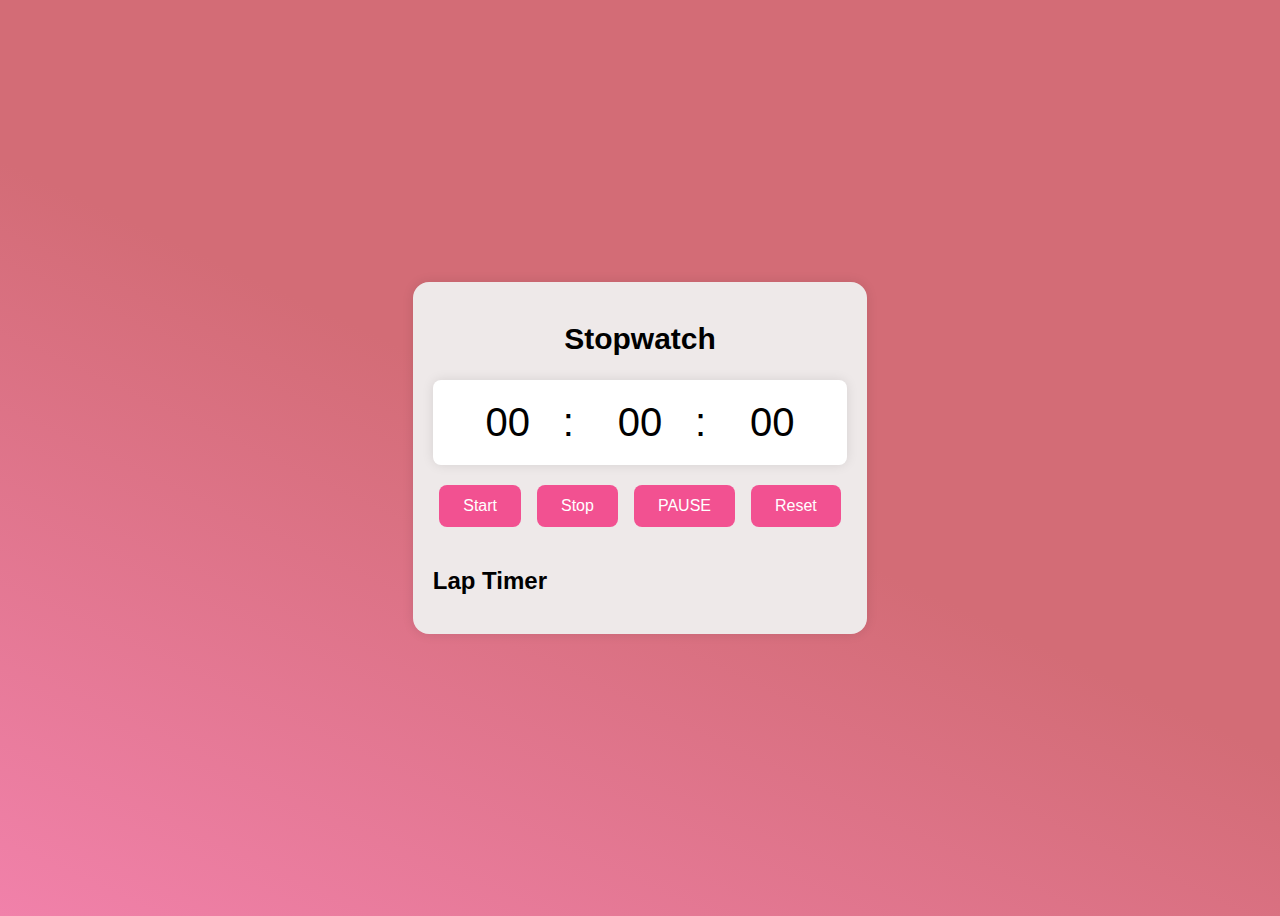
<file: 01-stopwatch/index.html>
<!DOCTYPE html>
<html lang="en">
<head>
    <meta charset="UTF-8">
    <title>Title</title>
    <link rel="stylesheet" href="style.css">
</head>
<body>
<div class="container">
    <h1 class="title">Stopwatch</h1>
    <div class="stopwatch">
        <div class="timer">
            <span id="minutes">00</span>:
            <span id="seconds">00</span>:
            <span id="milliseconds">00</span>
        </div>
        <div class="controls">
            <button id="startBtn">Start</button>
            <button id="stopBtn">Stop</button>
            <button id="pauseBtn">PAUSE</button>
            <button id="resetBtn">Reset</button>
        </div>
        <div class="laps">
            <h2 class="lap-title">Lap Timer</h2>
            <ul id="laplist"></ul>
        </div>
    </div>
</div>
<script src="script.js"></script>
</body>
</html>
</file>
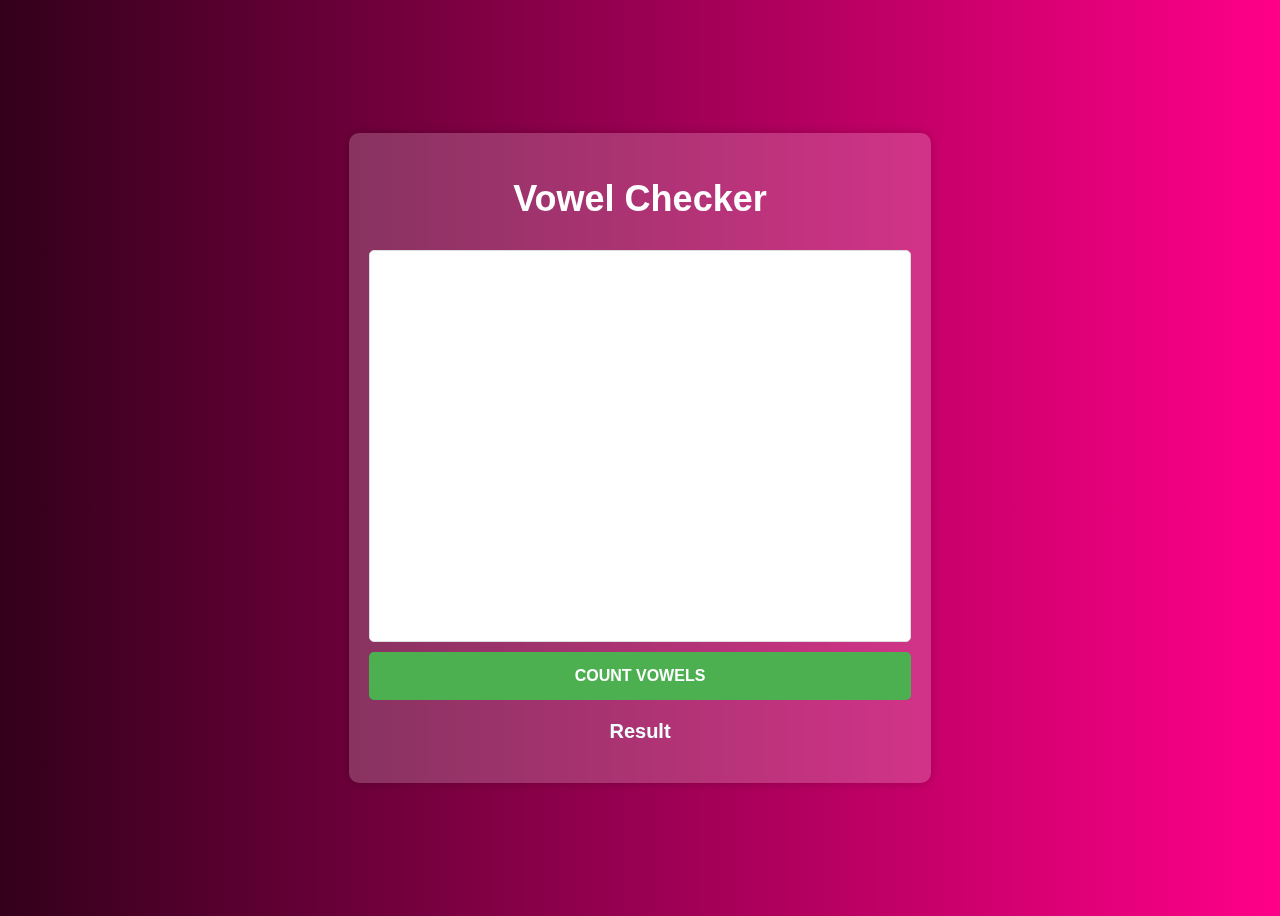
<file: 02-vowels/index.html>
<!DOCTYPE html>
<html lang="en">
<head>
    <meta charset="UTF-8">
    <title>Title</title>
    <link rel="stylesheet" href="style.css">
</head>
<body>
    <div class="container">
        <h1>Vowel Checker</h1>
        <textarea name="" id="inputText" placeholder="Enter your text here">

        </textarea>
        <button onclick="checkVowels()">Count Vowels</button>
        <p id="result">Result</p>
    </div>
<script src="script.js"></script>
</body>
</html>
</file>
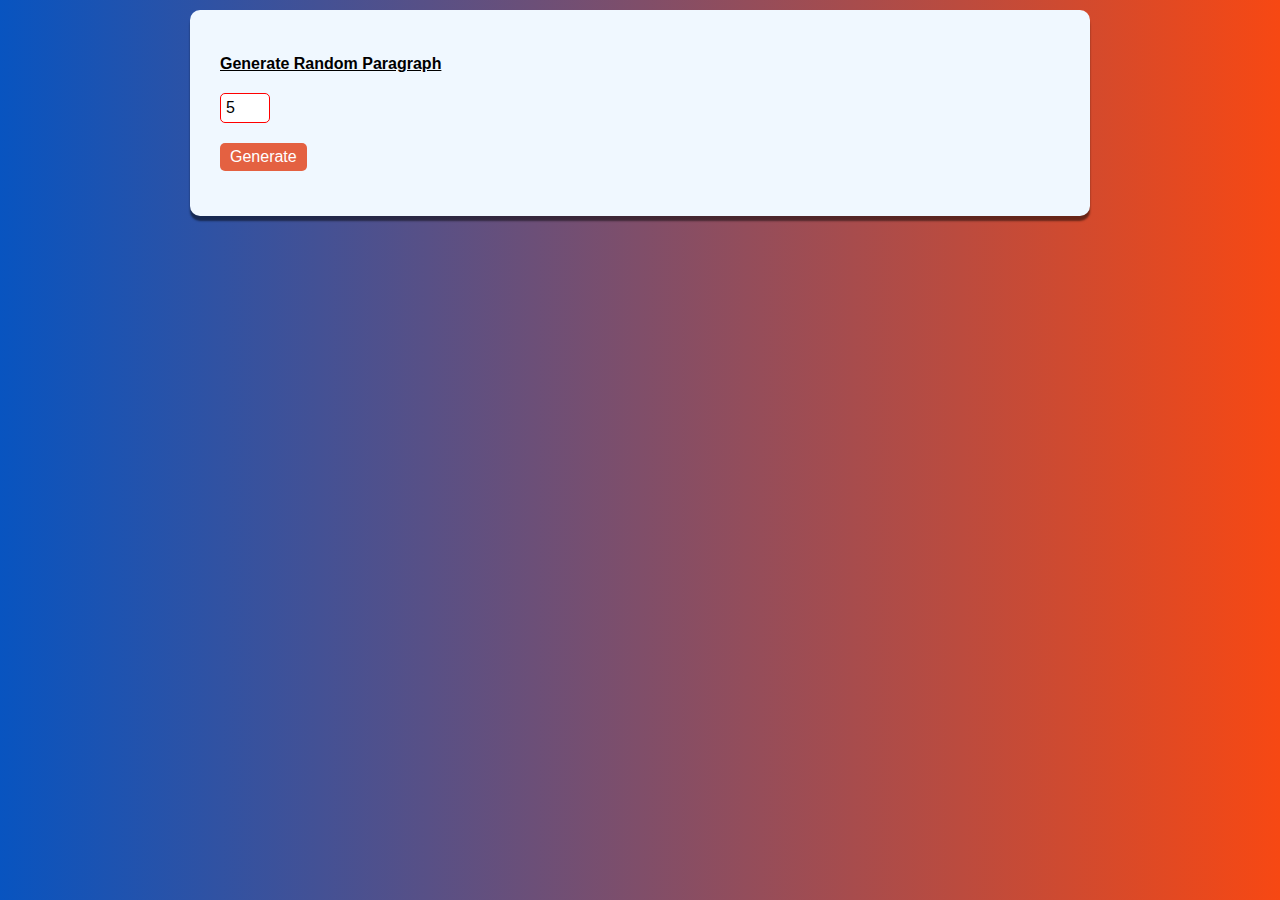
<file: 03-paragraph-generator/index.html>
<!DOCTYPE html>
<html lang="en">
<head>
    <meta charset="UTF-8">
    <title>Title</title>
    <link rel="stylesheet" href="style.css">
</head>
<body>
    <div class="card">
        <div class="row">
            <div>
                <label for="items">Generate Random Paragraph</label>
            </div>
            <div>
                <input type="number" value="5" id="items">
            </div>
            <div>
                <button onclick="generate()">Generate</button>
            </div>
        </div>
        <div class="row" id="data"></div>
    </div>
<script src="script.js"></script>
</body>
</html>
</file>
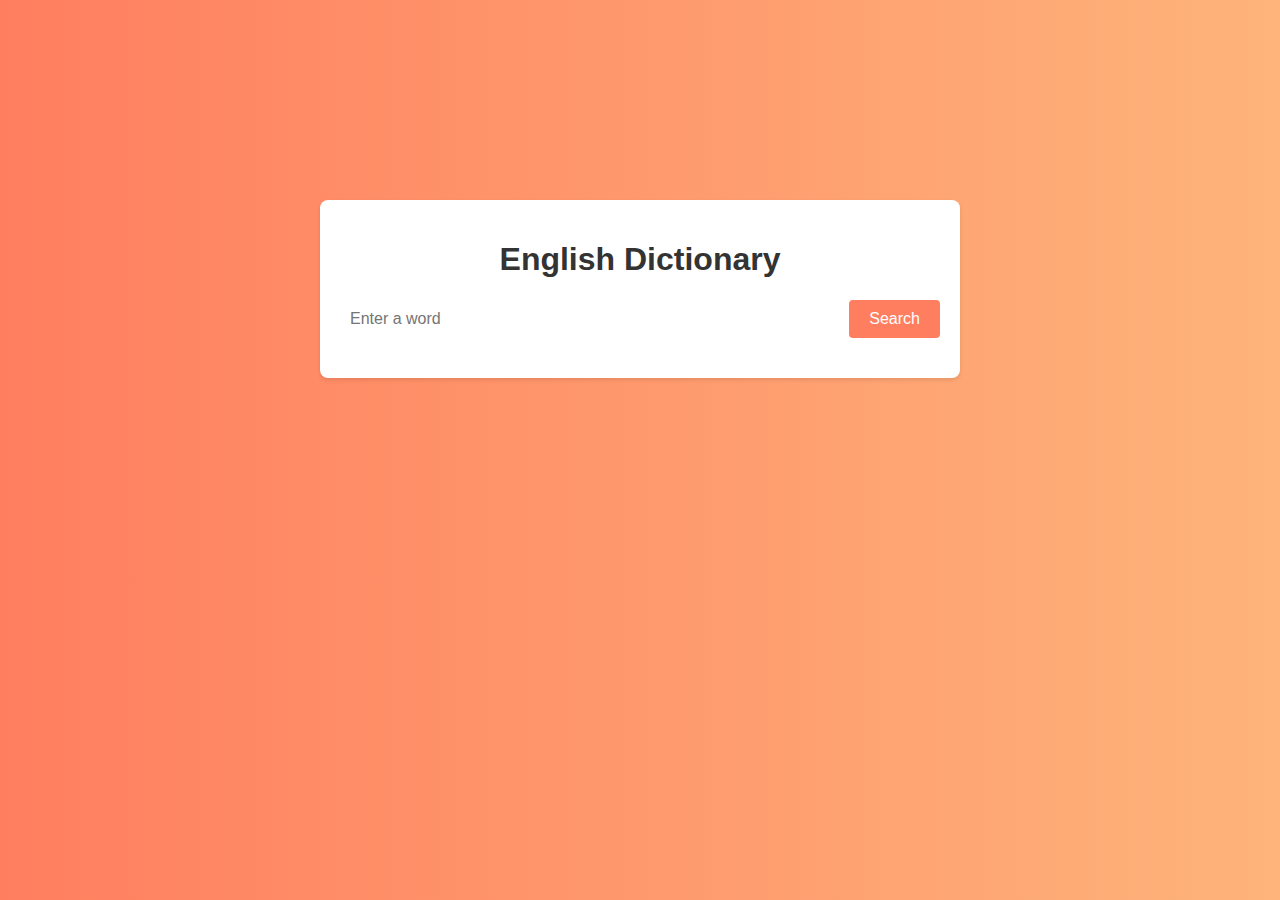
<file: 04-dictionary-application/index.html>
<!DOCTYPE html>
<html lang="en">
<head>
    <meta charset="UTF-8">
    <meta name="viewport" content="width=device-width, initial-scale=1.0">
    <title>Dictionary Application</title>
    <link rel="stylesheet" href="style.css">
    <link rel="stylesheet" href="https://cdnjs.cloudflare.com/ajax/libs/font-awesome/6.4.2/css/all.min.css" integrity="sha512-z3gLpd7yknf1YoNbCzqRKc4qyor8gaKU1qmn+CShxbuBusANI9QpRohGBreCFkKxLhei6S9CQXFEbbKuqLg0DA==" crossorigin="anonymous" referrerpolicy="no-referrer" />

</head>
<body>

<div class="container">
    <header>
        <h1>English Dictionary</h1>
    </header>

    <div class="search-container">
        <input type="text" id="searchInput" placeholder="Enter a word">
        <button id="searchButton">Search</button>
    </div>

    <div class="resultContainer" id="result-container">
        <h2 id="wordTitle">Content</h2>
        <div id="wordDescription">Content</div>
        <div id="audioContainer">
            <button id="audioButton"><i class="fa fa-volume-up"></i></button>
        </div>
    </div>
</div>
<script src="script.js"></script>
</body>
</html>
</file>
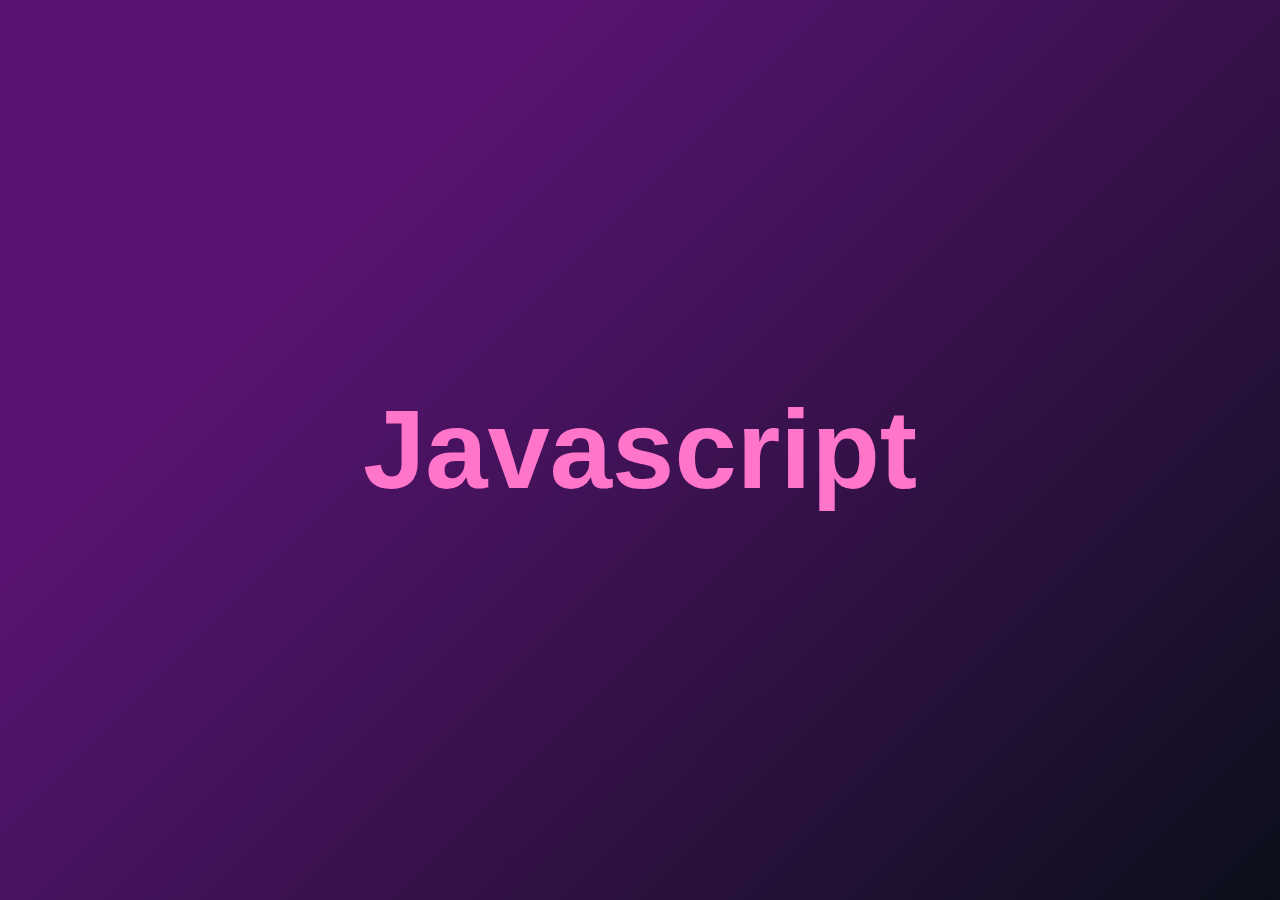
<file: 05-html-animation/index.html>
<!DOCTYPE html>
<html lang="en">
<head>
    <meta charset="UTF-8">
    <title>Title</title>
    <link rel="stylesheet" href="style.css">
</head>
<body>
    <h1 class="heading">Javascript</h1>
<script src="script.js"></script>
</body>
</html>
</file>
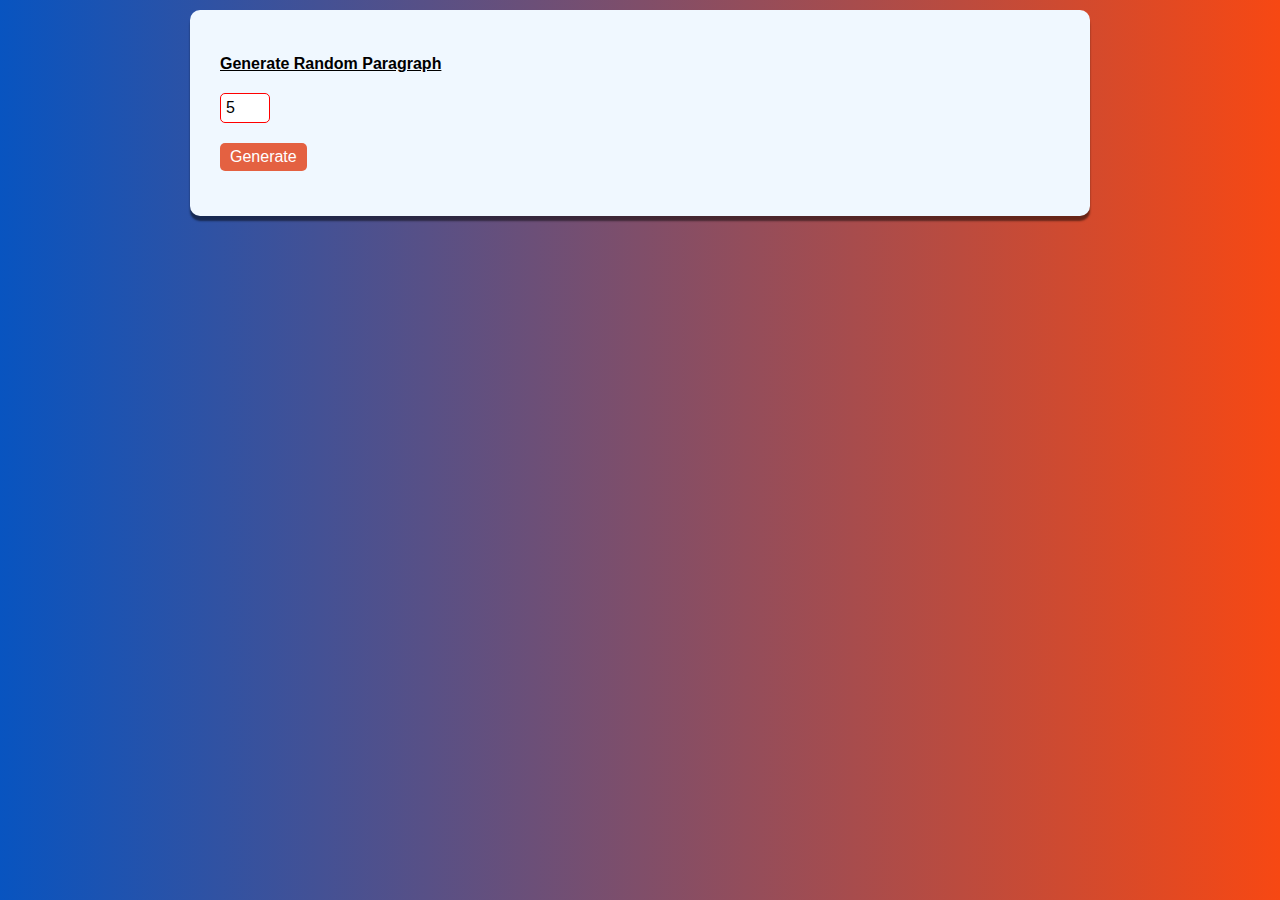
<file: 03-paragraph-generator/03.1-paragraph-generator/index.html>
<!DOCTYPE html>
<html lang="en">
<head>
    <meta charset="UTF-8">
    <title>Title</title>
    <link rel="stylesheet" href="style.css">
</head>
<body>
    <div class="card">
        <div class="row">
            <div>
                <label for="items">Generate Random Paragraph</label>
            </div>

            <div>
                <input type="number" value="5" id="items">
            </div>
            <div>
                <button onclick="generate()">Generate</button>
            </div>
        </div>
        <div class="row column" id="data">
<!--            <div>-->
<!--                <p>'JavaScript is a high-level, interpreted programming language that is primarily used for building interactive and dynamic web pages. It runs on the client side, meaning it is executed on the user\'s web browser.'</p>-->
<!--            </div>-->
<!--            <div>-->
<!--                <p>'JavaScript is a high-level, interpreted programming language that is primarily used for building interactive and dynamic web pages. It runs on the client side, meaning it is executed on the user\'s web browser.'</p>-->
<!--                <p>'JavaScript is a high-level, interpreted programming language that is primarily used for building interactive and dynamic web pages. It runs on the client side, meaning it is executed on the user\'s web browser.'</p>-->
<!--            </div>-->
        </div>
    </div>
<script src="script.js"></script>
</body>
</html>
</file>
<file: 01-stopwatch/style.css>
body{
    background: linear-gradient(25deg, #f181aa, #d36c76 50%);
    display: flex;
    justify-content: center;
    align-items: center;
    min-height: 100vh;
    font-family: sans-serif;
}

.container{
    background-color: #eee9e9;
    border-radius: 16px;
    padding: 20px;
    box-shadow: 0 0 12px rgba(0, 0, 0, 0.1);
    display: flex;
    flex-direction: column;
    align-items: center;
}

.title{
    font-size: 30px;
    margin-bottom: 1.5rem;


}

.timer{
    font-size: 40px;
    background-color: #fff;
    padding: 20px;
    border-radius: 8px;
    box-shadow: 0 0 12px rgba(0,0,0,0.1);
    animation: pulse 1.5s infinite alternate;

}

@keyframes pulse {
    from{
        transform: scale(1);
    }

    to{
        transform: scale(1.05);
    }
}

.timer span{
    width: 110px;
    display: inline-block;
    text-align: center;
}

.controls{
    display: flex;
    gap: 1rem;

}

button{
    padding: 0.75rem 1.5rem;
    font-size: 1rem;
    background-color: #f25191;
    color: #fff;
    border: none;
    border-radius: 8px;
    cursor: pointer;
    transition: background-color 0.3s ease-in-out;
}

button:hover{
    background-color: #d72a76;

}

.stopwatch{
    display: flex;
    flex-direction: column;
    align-items: center;
    gap: 20px;

}

.lap-title{
    font-size: 1.5rem;
}

.laps{
    width: 100%;
}

ul{
    list-style-type: none;
    padding: 0;
    margin: 0;
    overflow-y: auto;
    max-height: 200px;
    background-color: #fff;
    border-radius: 8px;
    box-shadow:  0 0 12px rgba(0, 0, 0, 0.1);
}

li{
    padding: 1rem;
    border-bottom: 1px solid #e0e0e0;
}

li:last-child{
    border-bottom: none;
}

li span{
    font-weight: 700;

}
</file>
<file: 02-vowels/style.css>
body{
    font-family: sans-serif;
    display: flex;
    justify-content: center;
    align-items: center;
    height: 100vh;
    background: linear-gradient(to right, #33001b, #f08);
}

.container{
    background-color: rgba(255,255,255,0.2);
    backdrop-filter: blur(10px);
    box-shadow: 0 0 10px rgba(0,0,0,0.2);
    border-radius: 10px;
    padding: 20px;
    display: flex;
    flex-direction: column;
    align-items: center;
    justify-items: center;
    justify-content: center;
    animation: neonGlow 1s infinite;
}

@keyframes neonGlow {
    from{
        box-shadow: 0 0 10px rgba(0,0,0,0.2);
    }

    to{
        box-shadow: 0 0 20px #e61380,
        0 0 30px #ce1c78,
        0 0 40px #ff0084;
    }
}

h1{
    color: #ffffff;
    font-size: 36px;
    margin-bottom: 20px;

}

textarea{
    width: 500px;
    height: 350px;
    margin: 10px auto;
    display: block;
    padding: 20px;
    color: rgb(0,0,0);
    border: 1px solid #ddd;
    border-radius: 5px;
    /*Set no resizing text area*/
    resize: none; 
    
}

@keyframes slideIn {
    from{
        opacity: 0;
        transform: translateY(-20px);
    }
    to{
        opacity: 1;
        transform: translateY(0);
    }
}

button{
    padding: 15px 30px;
    background-color: #4caf50;
    width: 100%;
    color: #fff;
    border: none;
    border-radius: 5px;
    font-size: 16px;
    font-weight: bold;
    text-transform: uppercase;
    cursor: pointer;
    transition: background-color 0.3s ease;
}

button:hover{
    background-color: #33022b;
}

#result{
    font-size: 20px;
    margin-top: 20px;
    color: azure;
    width: fit-content;
    font-weight: bold;
    text-align: center;
    animation: neonGlow 1s infinite alternate;
}
</file>
<file: 03-paragraph-generator/style.css>
*{
    padding: 0;
    margin: 0;
    box-sizing: border-box;
    font-family: Verdana, Geneva, Tahoma, sans-serif;
}

body{
    background: linear-gradient(to left, #f74813, #0854c0);
}

label{
    text-decoration: underline;
    font-weight: 600;

}

.card{
    max-width: 900px;
    background-color: aliceblue;
    margin: 10px auto;
/*    top bottom 10px*/
    box-shadow: 0 5px 2px rgba(0,0,0,0.5);
    padding: 20px;
    border-radius: 10px;
}

.row{
    margin-top: 15px;
}

.row div{
    padding: 10px;
}

.row input{
    width: 50px;
    padding: 5px;
    border-radius: 5px;
    border: 1px solid #f00;
    outline: none;
    font-size: 16px;
}

.row button{
    background-color: #e46141;
    padding: 5px 10px;
    border-radius: 5px;
    border: none;
    font-size: 16px;
    cursor: pointer;
    outline: none;
    color: white;
}

.row p{
    margin-top: 10px;
    font-size: 16px;
    text-align: justify-all;
}
</file>
<file: 04-dictionary-application/style.css>
body{
    margin: 0;
    padding: 0;
    background: linear-gradient(to right, #ff7e5f,#feb47b);
    font-family: Arial, sans-serif;
}

.container{
    max-width: 600px;
    margin: 200px auto;
    padding: 20px;
    background-color: #fff;
    border-radius: 8px;
    box-shadow: 0 2px 4px rgba(0, 0, 0, 0.1);
    animation: fadeIn 1s ease;
}

@keyframes fadeIn {
    0%{
        opacity: 0;
        transform: translateY(-20px);
    }

    100%{
        opacity: 1;
        transform: translateY(0);
    }
}

header{
    text-align: center;
    margin-bottom: 20px;
}

h1{
    color: #333;
}

.search-container{
    display: flex;
    align-items: center;
    margin-bottom: 20px;
}

input[type="text"]{
    flex: 1;
    /*flex to full width*/
    padding: 10px;
    font-size: 16px;
    border-radius: 4px;
    border: none;
}

button{
    padding: 10px 20px;
    font-size: 16px;
    background-color: #ff7e5f;
    border: none;
    color: #fff;
    border-radius: 4px;
    margin-left: 10px;
    cursor: pointer;
    transition: background-color 0.3s ease;
}

button:hover{
    background-color: #ff6c4a;
}

.resultContainer{
    display: none;
    background-color: #fff;
    padding: 20px;
    border-radius: 4px;
    box-shadow: 0 3px 6px rgba(0, 0, 0, 0.1);
    animation: slideIn 0.5s ease;
}

@keyframes slideIn {
    0%{
        opacity: 0;
        transform: translateY(-10px);
    }

    100%{
        opacity: 1;
        transform: translateY(0);
    }
}

h2{
    color: #333;
}

#wordDescription{
    margin-top: 10px;
}

ul{
    list-style: none;
    padding: 0;
}

li{
    margin-bottom: 10px;
}

strong{
    font-weight: bold;
}

#audioContainer{
    text-align: center;
    margin-top: 20px;
}

#audioButton{
    padding: 10px;
    font-size: 24px;
    background-color: #ff7e5f;
    color: #fff;
    border: none;
    border-radius: 50%;
    cursor: pointer;
    transition: background-color 0.3s ease;
}

#audioButton:hover{
    background-color: #ff6c4a;
}
</file>
<file: 05-html-animation/style.css>
*{
    padding: 0;
    margin: 0;
    box-sizing: border-box;
}

body{
    background: linear-gradient(315deg, #0b0f1a 0%, #591372 74%);
    font-family: sans-serif;
}

h1{
    text-align: center;
    color: rgb(255,0,157);
    line-height: 100vh;
/*    add vertical full view*/
    font-size: 7rem;
}

span{
    display: inline-block;
    opacity: 0;
    transition: all 1s ease;
    transform: translateY(50px) translateX(50px);
}

span.fade{
    opacity: 1;
    transform: translateY(0) translateX(0);
    color: rgb(255, 117, 202);
}



span.fade{

}
</file>
<file: 03-paragraph-generator/03.1-paragraph-generator/style.css>
*{
    padding: 0;
    margin: 0;
    box-sizing: border-box;
    font-family: Verdana, Geneva, Tahoma, sans-serif;
}

body{
    background: linear-gradient(to left, #f74813, #0854c0);
}

label{
    text-decoration: underline;
    font-weight: 600;

}

.card{
    max-width: 900px;
    background-color: aliceblue;
    margin: 10px auto;
/*    top bottom 10px*/
    box-shadow: 0 5px 2px rgba(0,0,0,0.5);
    padding: 20px;
    border-radius: 10px;
}

.row{
    margin-top: 15px;
}

.row div{
    padding: 10px;
}

.row input{
    width: 50px;
    padding: 5px;
    border-radius: 5px;
    border: 1px solid #f00;
    outline: none;
    font-size: 16px;
}

.row button{
    background-color: #e46141;
    padding: 5px 10px;
    border-radius: 5px;
    border: none;
    font-size: 16px;
    cursor: pointer;
    outline: none;
    color: white;
}

.row p{
    margin-top: 10px;
    font-size: 16px;
    text-align: justify;
}

.row.column{
    display: flex;
    flex-wrap: wrap;
    flex-direction: row;
    justify-content: space-between;
}

.row.column div {
    flex: 50%;
}

.row.column div p{
    text-align: justify-all;
}
</file>
